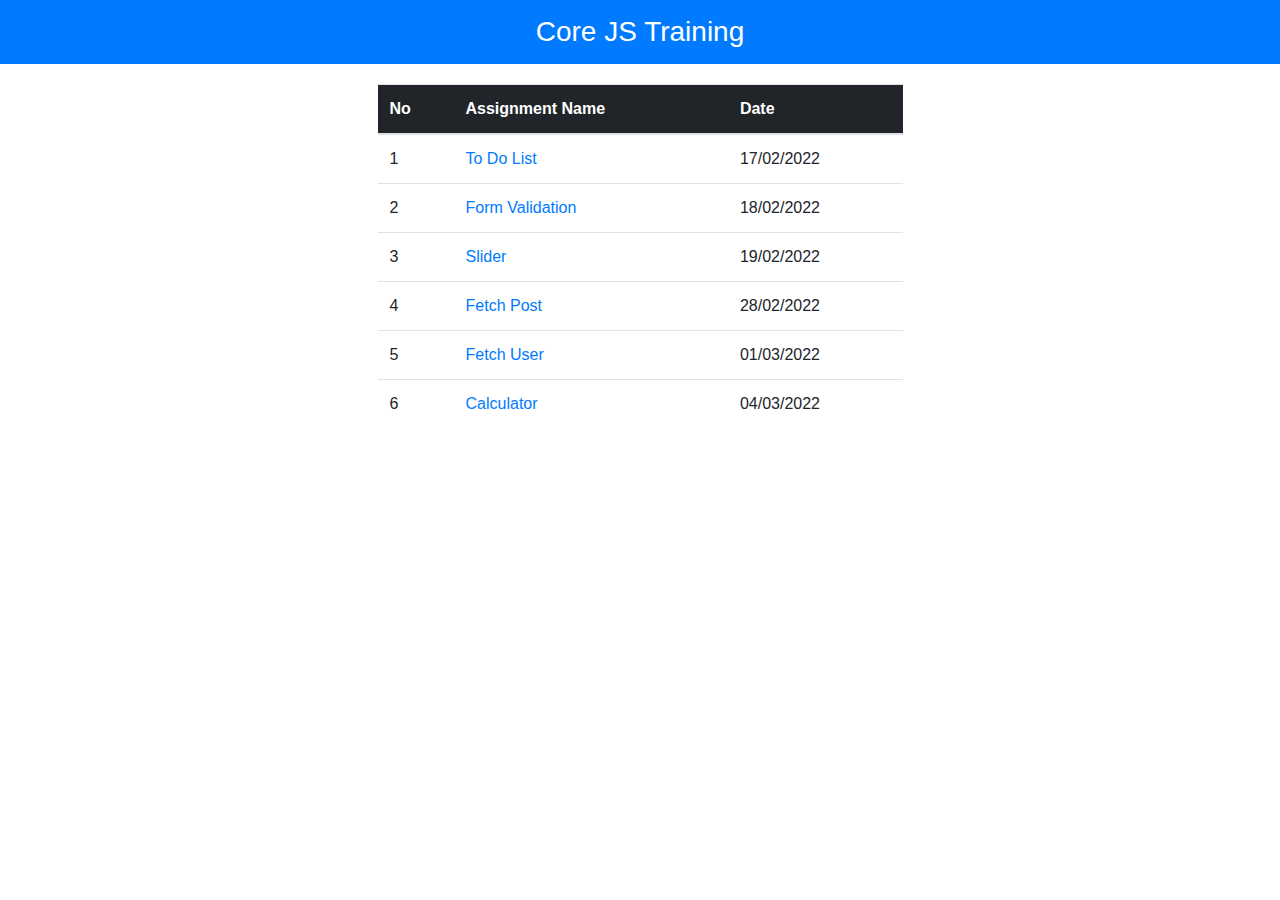
<file: index.html>
<!DOCTYPE html>
<html lang="en">

<head>
	<meta charset="UTF-8">
	<meta name="viewport" content="width=device-width, initial-scale=1.0">
	<meta http-equiv="X-UA-Compatible" content="ie=edge">
	<title>Core JS Training</title>
	<link rel="stylesheet" href="https://stackpath.bootstrapcdn.com/bootstrap/4.3.1/css/bootstrap.min.css">
	<style>		 
		h3 {
			margin-top: 0;
			margin-bottom: 0;
			padding: 15px 0;
            color: #fff;
		}
		.table {
			margin-top: 20px;
			counter-reset: section;
		}
		th {
			background-color: #212529;
			color: #fff;
		}
		.table tbody tr td:first-child::before {
			counter-increment: section;
			content: counter(section);
		}
		
	</style>
</head>

<body>
	<header class="bg-primary">
		<h3 class="text-center">Core JS Training</h3>
	</header>
	<main>
		<div class="container">
            <div class="col-md-6 mx-auto">
			<div class="table-responsive">
				<table class="table">
					<thead>
						<tr>
							<th>No</th>
							<th>Assignment Name</th>
                            <th>Date</th>
						</tr>
					</thead>
					<tbody>
						<tr>
							<td></td>
                            <td><a href="todolist.html">To Do List</a></td>
                            <td>17/02/2022</td>
                        </tr>
                        <tr>
							<td></td>
                            <td><a href="formvalidation.html">Form Validation</a></td>
                            <td>18/02/2022</td>
                        </tr>
                        <tr>
							<td></td>
                            <td><a href="slider.html">Slider</a></td>
                            <td>19/02/2022</td>
                        </tr>
                        <tr>
							<td></td>
                            <td><a href="fetchpost.html">Fetch Post</a></td>
                            <td>28/02/2022</td>
                        </tr>
                        <tr>
							<td></td>
                            <td><a href="fetchuser.html">Fetch User</a></td>
                            <td>01/03/2022</td>
                        </tr>
                        <tr>
							<td></td>
                            <td><a href="calculator.html">Calculator</a></td>
                            <td>04/03/2022</td>
                        </tr>
					</tbody>
				</table>
			</div>
        </div>
		</div>
	</main>
</body>

</html>
</file>
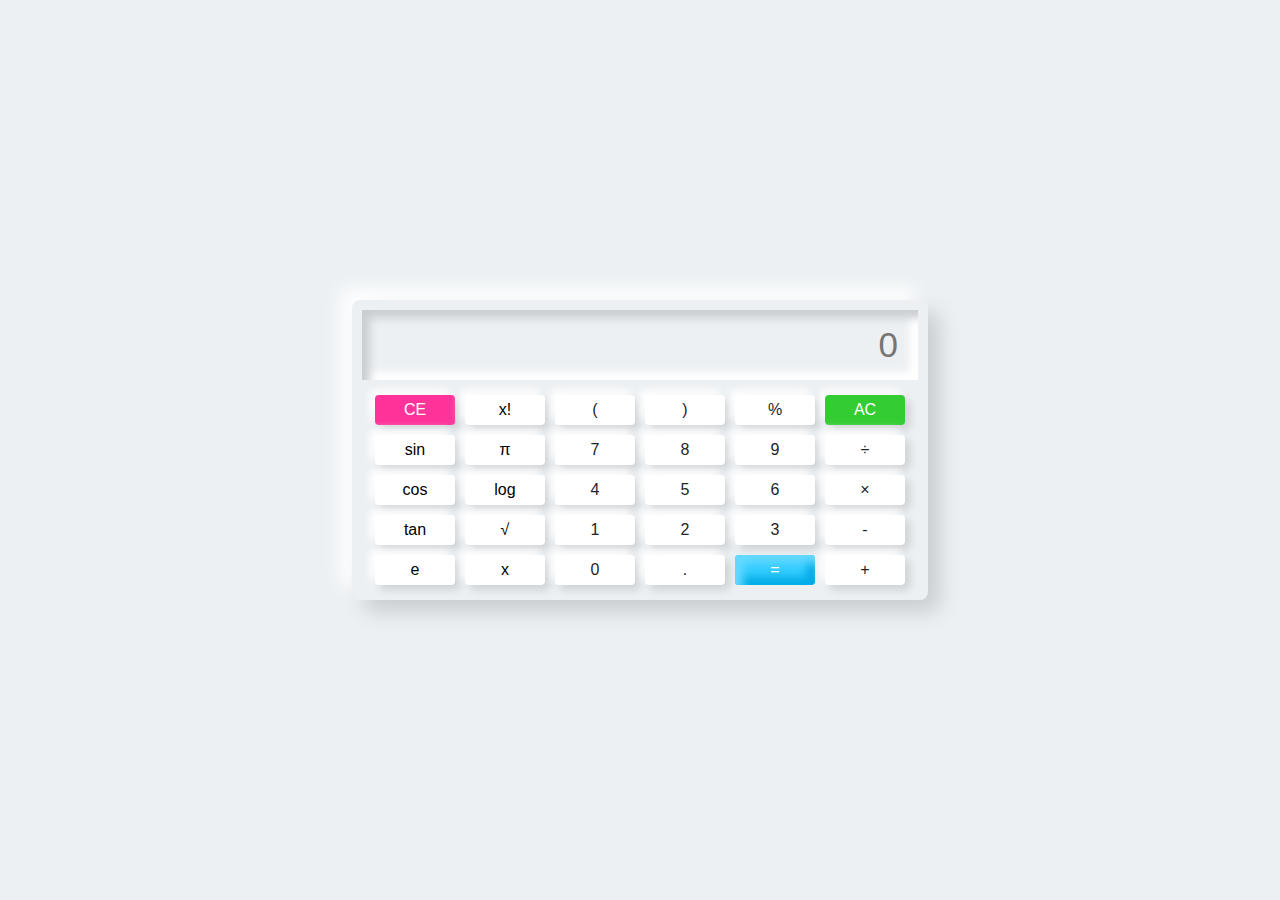
<file: calculator.html>
<!DOCTYPE html>
<html lang="en">

<head>
    <meta charset="UTF-8">
    <meta http-equiv="X-UA-Compatible" content="IE=edge">
    <meta name="viewport" content="width=device-width, initial-scale=1.0">
    <title>Calculator</title>
	<link rel="stylesheet" href="./calculator.css">
	<link rel="stylesheet" href="https://cdn.jsdelivr.net/npm/bootstrap@4.6.1/dist/css/bootstrap.min.css">
</head>

<body>
	<div class="calculator">
		<div class="display">
			<input id="screen" type="text" placeholder="0">
		</div>

		<div class="buttons-type">
			<div class="row">
				<button id="ce" onclick="backspc()">CE</button>
				<button onclick="fact()">x!</button>
				<button class="btn btn-light">(</button>
				<button class="btn btn-light">)</button>
				<button class="btn btn-light">%</button>
				<button id="ac" onclick="screen.value=''">AC</button>
			</div>

			<div class="row">
				<button onclick="sin()">sin</button>
				<button onclick="pi()">π</button>
				<button class="btn btn-light">7</button>
				<button class="btn btn-light">8</button>
				<button class="btn btn-light">9</button>
				<button class="btn btn-light">÷</button>
			</div>

			<div class="row">
				<button onclick="cos()">cos</button>
				<button onclick="log()">log</button>
				<button class="btn btn-light">4</button>
				<button class="btn btn-light">5</button>
				<button class="btn btn-light">6</button>
				<button class="btn btn-light">×</button>
			</div>

			<div class="row">
				<button onclick="tan()">tan</button>
				<button onclick="sqrt()">√</button>
				<button class="btn btn-light">1</button>
				<button class="btn btn-light">2</button>
				<button class="btn btn-light">3</button>
				<button class="btn btn-light">-</button>
			</div>

			<div class="row">
				<button onclick="e()">e</button>
				<button onclick="pow()">x<span style="position: relative; bottom: .4em; right: .1em;">
				</span></button>
				<button class="btn btn-light">0</button>
				<button class="btn btn-light">.</button>
				<button id="eval" onclick="screen.value=eval(screen.value)">=</button>
				<button class="btn btn-light">+</button>
			</div>
		</div>
	</div>

	<script src="https://cdn.jsdelivr.net/npm/bootstrap@4.6.1/dist/js/bootstrap.bundle.min.js"></script>

	<script>
		var screen= document.querySelector('#screen');
		var btn=document.querySelectorAll('.btn');
		for(item of btn)
		{
			item.addEventListener('click',(e)=>{
				btntext=e.target.innerText;
				if(btntext=='×')
				{
					btntext='*';
				}
				if(btntext=='÷')
				{
					btntext='/';
				}
				screen.value+=btntext;
			})
		}

		function sin() 
		{
			screen.value=Math.sin(screen.value);
		}

		function cos() 
		{
			screen.value=Math.cos(screen.value);
		}

		function tan() 
		{
			screen.value=Math.tan(screen.value);
		}

		function pow() 
		{
			screen.value=Math.pow(screen.value,2);
		}

		function sqrt() 
		{
			screen.value=Math.sqrt(screen.value,2);
		}

		function log() 
		{
			screen.value=Math.log(screen.value);
		}

		function pi() 
		{
			screen.value= 3.14159;
		}

		function e() 
		{
			screen.value=2.718;
		}

		function fact()
		{
			var i, num, f;
			f=1
			num=screen.value;
			for(i=1; i<=num; i++)
			{
				f=f*i;
			}

			i=i-1;

			screen.value=f;
		}

		function backspc()
		{
			screen.value=screen.value.substr(0,screen.value.length-1);
		}
	</script>
</body>

</html>
</file>
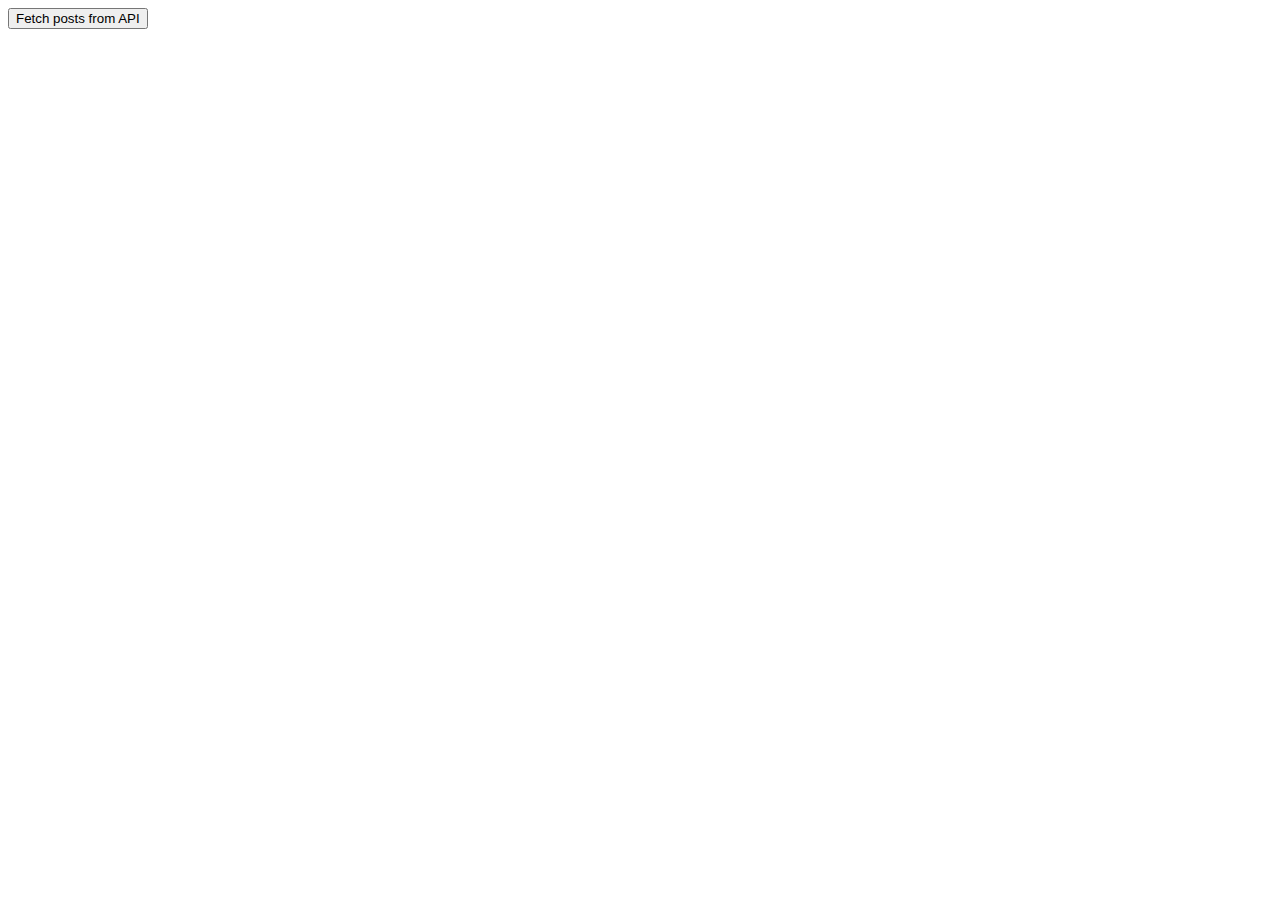
<file: fetchpost.html>
<!DOCTYPE html>
<html lang="en">

<head>
    <meta charset="UTF-8">
    <meta http-equiv="X-UA-Compatible" content="IE=edge">
    <meta name="viewport" content="width=device-width, initial-scale=1.0">
    <title>Post fetching from API</title>
    <style>
        body {
            font-family: monospace;
        }

        .list-title {
            font-size: 24px;
        }

        .list-body {
            font-size: 23px;
        }
    </style>
</head>

<body>
    <button id="fetch">
        Fetch posts from API</button>
    </button>
    <div id="list">

    </div>

    <script>
        const URL = "https://jsonplaceholder.typicode.com/posts";
        var fetchBtn = document.getElementById("fetch");
        fetchBtn.addEventListener("click", fetchlist);

        function fetchlist() {
            fetch(URL)
                .then(res => {
                    return res.json();
                }).then((data) => {
                    let authors = data;
                    function createElements(author){
                        let list = document.getElementById("list");
                        let title = document.createElement("h2");
                        let body = document.createElement("p");
                        let hr = document.createElement("hr")
                        
                        title.className = "list-title";
                        body.className = "list-body";
                        title.innerHTML = author.title;
                        body.innerHTML = author.body;
                        list.appendChild(title);
                        list.appendChild(body);
                        list.appendChild(hr);
                    }
                    authors.map(function (author) {
                        createElements(author);
                    });

                }).catch(
                    err => console.log(err)
                );
        }
    </script>
</body>

</html>
</file>
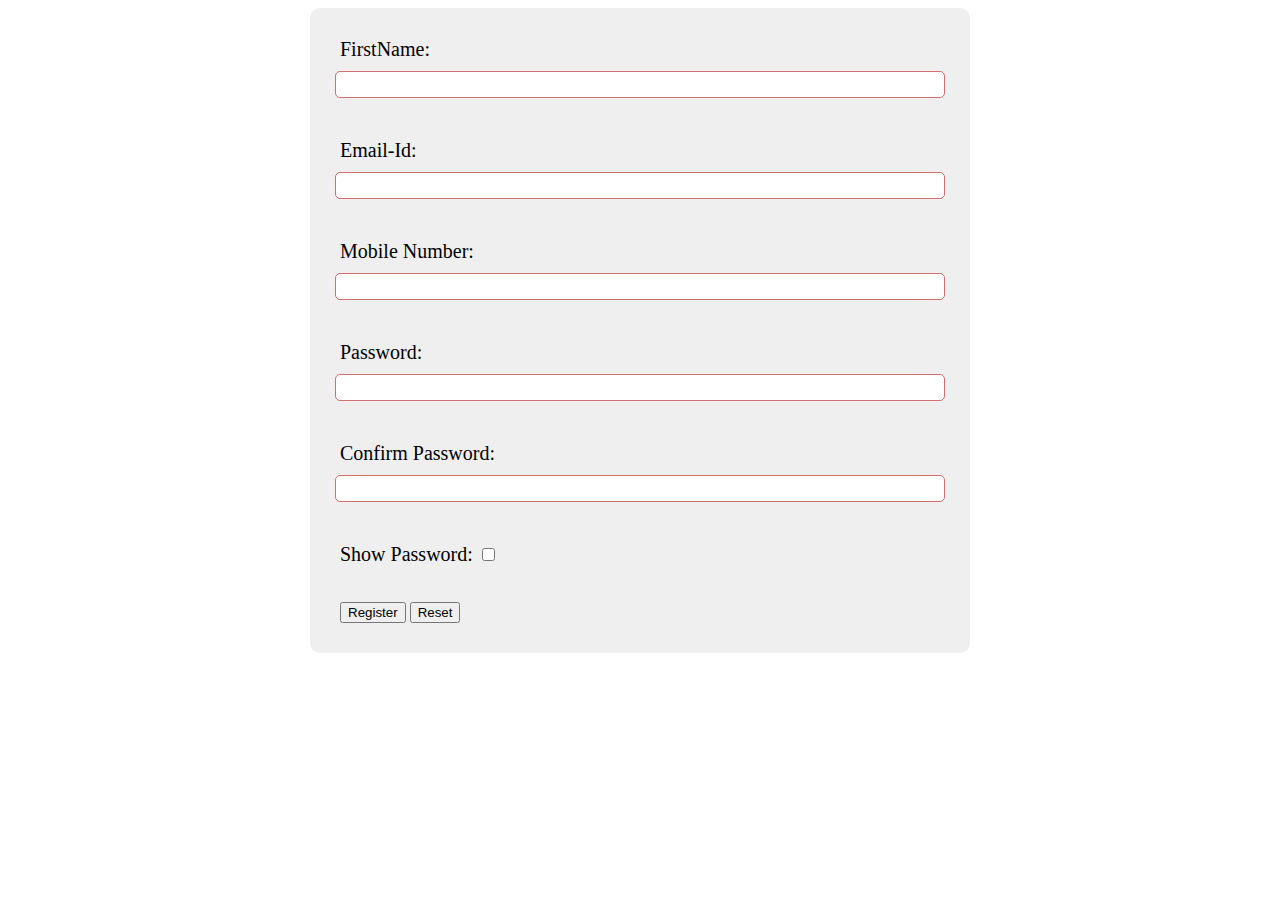
<file: formvalidation.html>
<!DOCTYPE html>
<html>
    <head>
        <title>Form Validation</title>
        <meta charset="UTF-8">
        <meta name="description" content="Javascript">
        <meta name="keywords" content="Javascript Tutorial">
        <meta name="author" content="Kriti Bhadani">
        <meta name="viewport" content="width=device-width, initial-scale=1.0">
        <link rel="stylesheet" href="./formstyles.css">
    </head>
    <body>
        <form class="form-section" action="success.html" novalidate>
            <label for="firstname">FirstName:</label>
            <input class="input-type" type="text" id="firstname" onblur="validate1()"><br>
            <span id="nameerror"></span><br><br>
            <label for="email">Email-Id:</label>
            <input class="input-type" type="email" id="email" onblur="validate2()"><br>
            <span id="emailerror"></span><br><br>
            <label for="mobile">Mobile Number:</label>
            <input class="input-type" type="text" id="mobile" onblur="validate3()"><br>
            <span id="mobileerror"></span><br><br>

            <label for="pass">Password:</label>
            <input class="input-type" type="password" id="pass" onblur="validate4()"><br>
            <span id="passerror"></span><br><br>
            
            <label for="confirmpass">Confirm Password:</label>
            <input class="input-type" type="password2" id="confirmpass" onblur="validate5()"><br>
            <span id="conpasserror"></span><br><br>
            
            <label>Show Password:
                <input type="checkbox" id="showp" onclick="Toggle()">
            </label><br>
            <span id="showpasserror"></span><br><br>
            
           <input type="submit" value="Register">
            <input type="reset" value="Reset">
            </form>
            
        <script src="./validation.js"></script>
    </body>
</html>
</file>
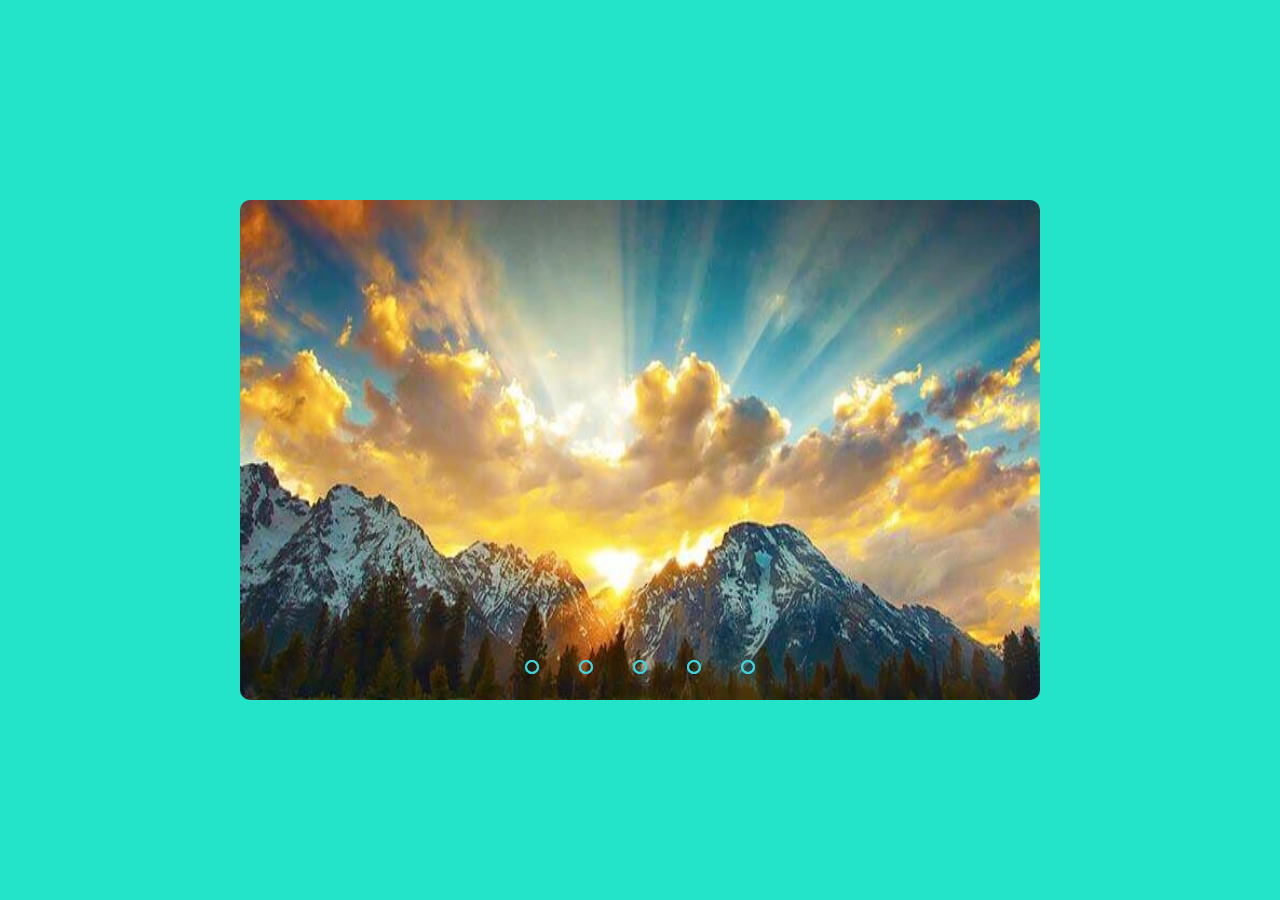
<file: slider.html>
<html>
    <head>
        <title>Automatic Image SlideShow</title>
        <link rel="stylesheet" href="./slider.css">
    </head>
    <body>
        <div class="slider">
           <div class="slides">
               <input type="radio" name="radio-btn" id="radio1">
               <input type="radio" name="radio-btn" id="radio2">
               <input type="radio" name="radio-btn" id="radio3">
               <input type="radio" name="radio-btn" id="radio4">
               <input type="radio" name="radio-btn" id="radio5">

               <div class="slide first">
                   <img src="./images/img1.jpg" alt="" />
               </div>

               <div class="slide">
                <img src="./images/img2.jpg" alt="" />
            </div>

            <div class="slide">
                <img src="./images/img5.jpg" alt="" />
            </div>

            <div class="slide">
                <img src="./images/img4.jpg" alt="" />
            </div>

            <div class="slide">
                <img src="./images/img5.jpg" alt="" />
            </div>

            <div class="navigation-auto">
                <div class="auto-btn1 btn-type"></div>
                <div class="auto-btn2 btn-type"></div>
                <div class="auto-btn3 btn-type"></div>
                <div class="auto-btn4 btn-type"></div>
                <div class="auto-btn5 btn-type"></div>
            </div>
           </div>

           <div class="navigation-manual">
                <label for="radio1" class="manual-btn"></label>
                <label for="radio2" class="manual-btn"></label>
                <label for="radio3" class="manual-btn"></label>
                <label for="radio4" class="manual-btn"></label>
                <label for="radio5" class="manual-btn"></label>
           </div>
        </div>

       <script type="text/javascript">
           var counter = 1;
           setInterval(function(){
               document.getElementById('radio' + counter).checked = true;
               counter++;
               if(counter > 5) {
                   counter = 1;
               }
           }, 2000);
       </script>
    </body>
</html>
</file>
<file: calculator.css>
body {
    padding: 0;
    margin: 0;
    display: flex;
    justify-content: center;
    align-items: center;
    min-height: 100vh;
    background-color: #ecf0f3!important;
}

.calculator {
    width: 45%;
    height: auto;
    padding: 10px;
    border-radius: 8px;
    box-shadow: 12px 12px 20px #cbced1,
                -12px -12px 20px #fff;
}

.buttons-type {
    width: 100%;
    margin-top: 10px;
    display: flex;
    justify-content: center;
    align-items: center;
    flex-direction: column;
}

.buttons-type .row button {
    width: 80px;
    height: 30px;
    font-size: 16px;
    border: none;
    outline: none;
    margin: 5px;
    border-radius: 4px;
    background-color: #fff;
    box-shadow: 5px 5px 8px #00000020,
                -5px -5px 8px #fff;
} 

.buttons-type .row button:hover{
    background-color: #e2e6ea;
}

.btn-light {
    padding: 0 5px!important;
    margin: 5px 3px;
}

.display #screen {
    width: 100%;
    height: 70px;
    font-size: 35px;
    outline: none;
    border: none;
    text-align: right;
    padding-right: 20px;
    background: #ecf0f3;
    box-shadow: inset 8px 8px 8px #cbced1,
                inset -8px -8px 8px #fff;
}

#eval {
    background: #33ccff;
    color: #fff;
    box-shadow: inset 8px 8px 8px #66d9ff,
                inset -8px -8px 8px #00ace6;
}

#eval:hover {
    box-shadow: inset 8px 8px 8px #00ace6,
                inset -8px -8px 8px #00ace6;
}

#ac {
    background: #33cc33;
    color: #fff;
}

#ac:hover {
    box-shadow: inset 8px 8px 8px #2eb82e,
                inset -8px -8px 8px #33cc33;
}

#ce {
    background: #ff3399;
    color: #fff;
}

#ce:hover {
    box-shadow: inset 8px 8px 8px #e60073,
                inset -8px -8px 8px #ff3399;
}
</file>
<file: formstyles.css>
.form-section {
    padding: 30px;
    background-color: #efefef;
    border-radius: 10px;
    width: 600px;
    margin: 0 auto;
}

.form-section label {
    font-size: 20px;
}

.form-section .input-type {
    width: 100%;
    padding: 5px 0 5px 8px;
    margin: 10px 0 5px 0;
    margin-left: -5px;
    border-radius: 5px;
    border: 1px solid #d17070;
}


.form-section span {
    color: #e21b1b;
    font-size: 16px;
    font-weight: 500;
}
</file>
<file: slider.css>
body {
    margin: 0;
    padding: 0;
    height: 100vh;
    display: flex;
    justify-content: center;
    align-items: center;
    background-color: #23E3C9;
}

.slider {
    width: 800px;
    height: 500px;
    border-radius: 10px;
    overflow: hidden;
}

.slides {
    width: 500%;
    height: 500px;
    display: flex;
}

.slides input {
   display: none;
}

.slide {
    width: 20%;
    transition: 2s;
}
.slide img {
    height: 800px;
    width: 100%;
}

.navigation-manual {
    position: absolute;
    width: 800px;
    margin-top: -40px;
    display: flex;
    justify-content: center;
}

.manual-btn {
    border: 2px solid #40D3DC;
    padding: 5px;
    border-radius: 10px;
    cursor: pointer;
    transition: 1s;
}

.manual-btn:not(:last-child) {
    margin-right: 40px;
}

.manual-btn:hover {
    background: #40D3DC;
}

#radio1:checked ~ .first {
    margin-left: 0;
}

#radio2:checked ~ .first {
    margin-left: -20%;
}

#radio3:checked ~ .first {
    margin-left: -40%;
}

#radio4:checked ~ .first {
    margin-left: -60%;
}

#radio5:checked ~ .first {
    margin-left: -80%;
}

.navigation-auto {
    position: absolute;
    display: flex;
    width: 800px;
    justify-content: center;
    margin-top: 460px;
}

.navigation-auto .btn-type {
    border: 2px solid #40D3DC;
    padding: 5px;
    border-radius: 10px;
    transition: 1s;
}

.navigation-auto .btn-type:not(:last-child) {
    margin-right: 40px;
}

#radio1:checked ~ .navigation-auto .btn-type {
    background: #40D3DC;
}
</file>
